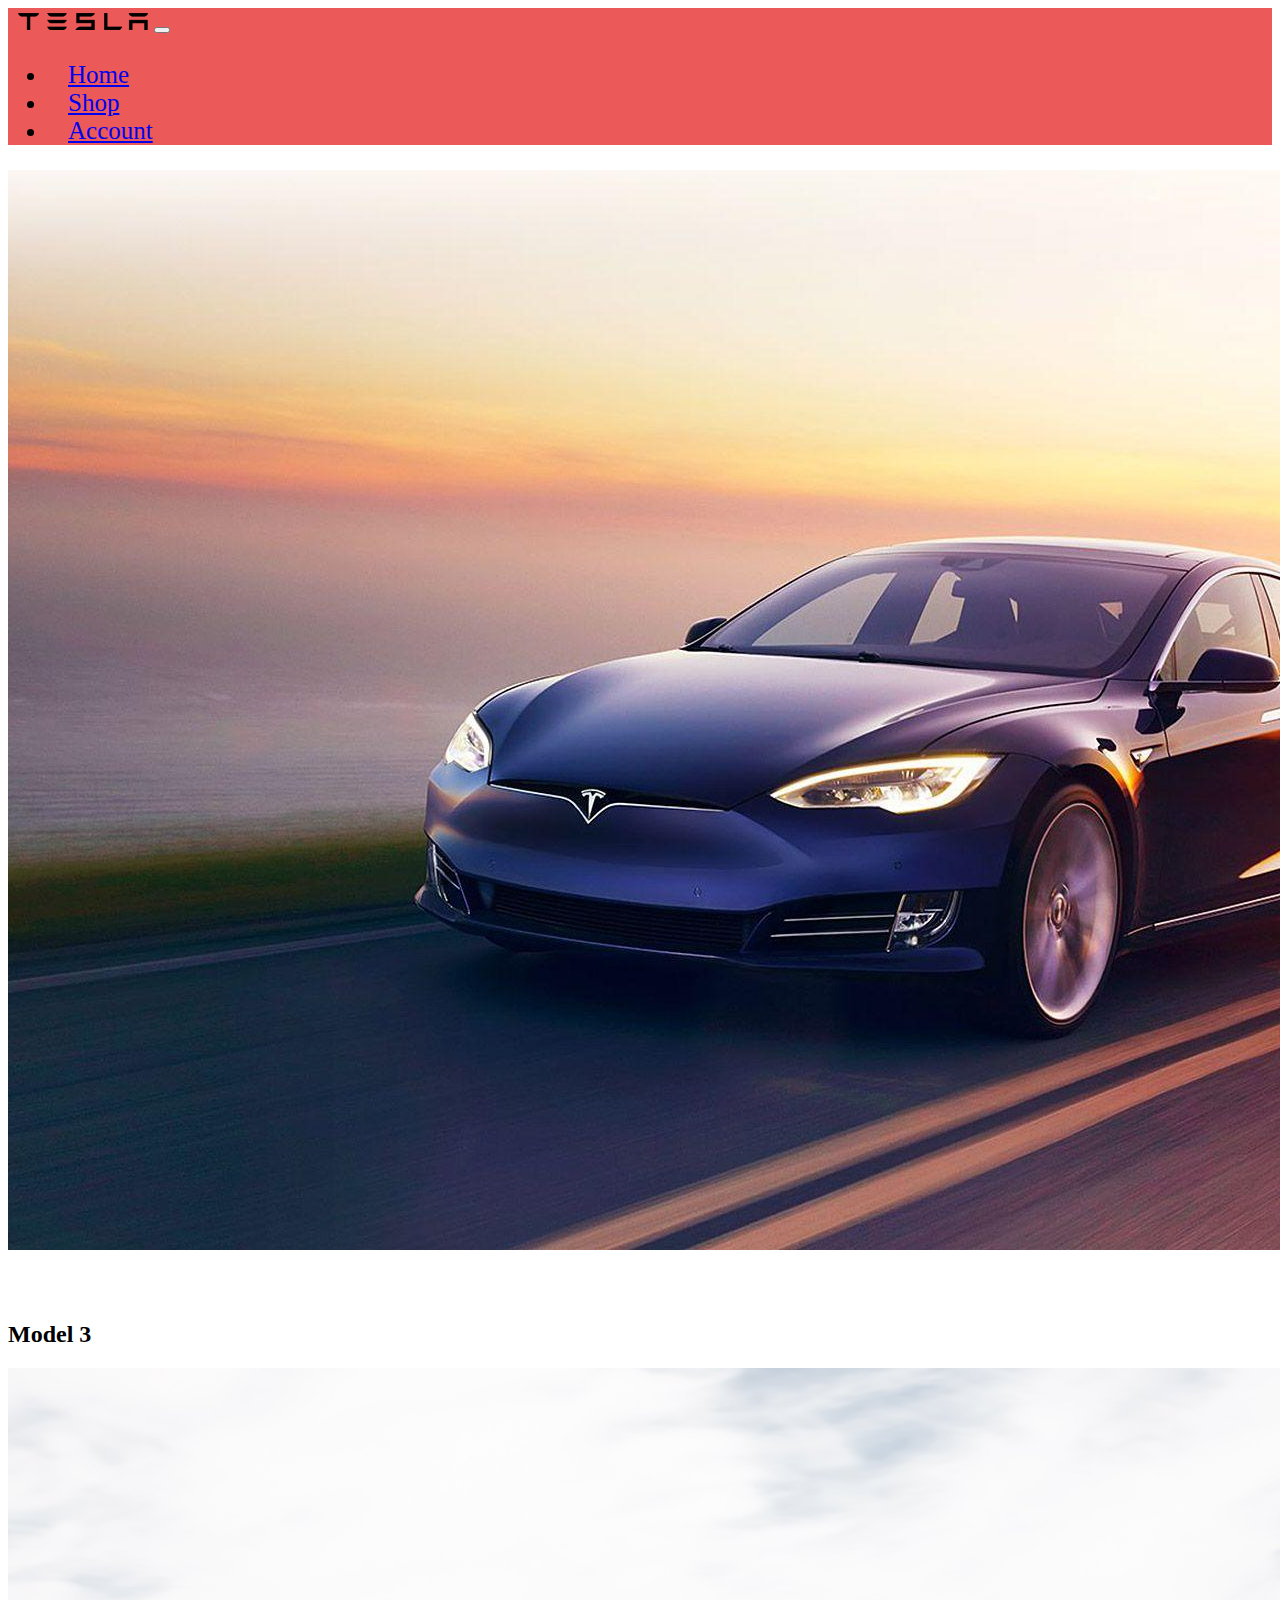
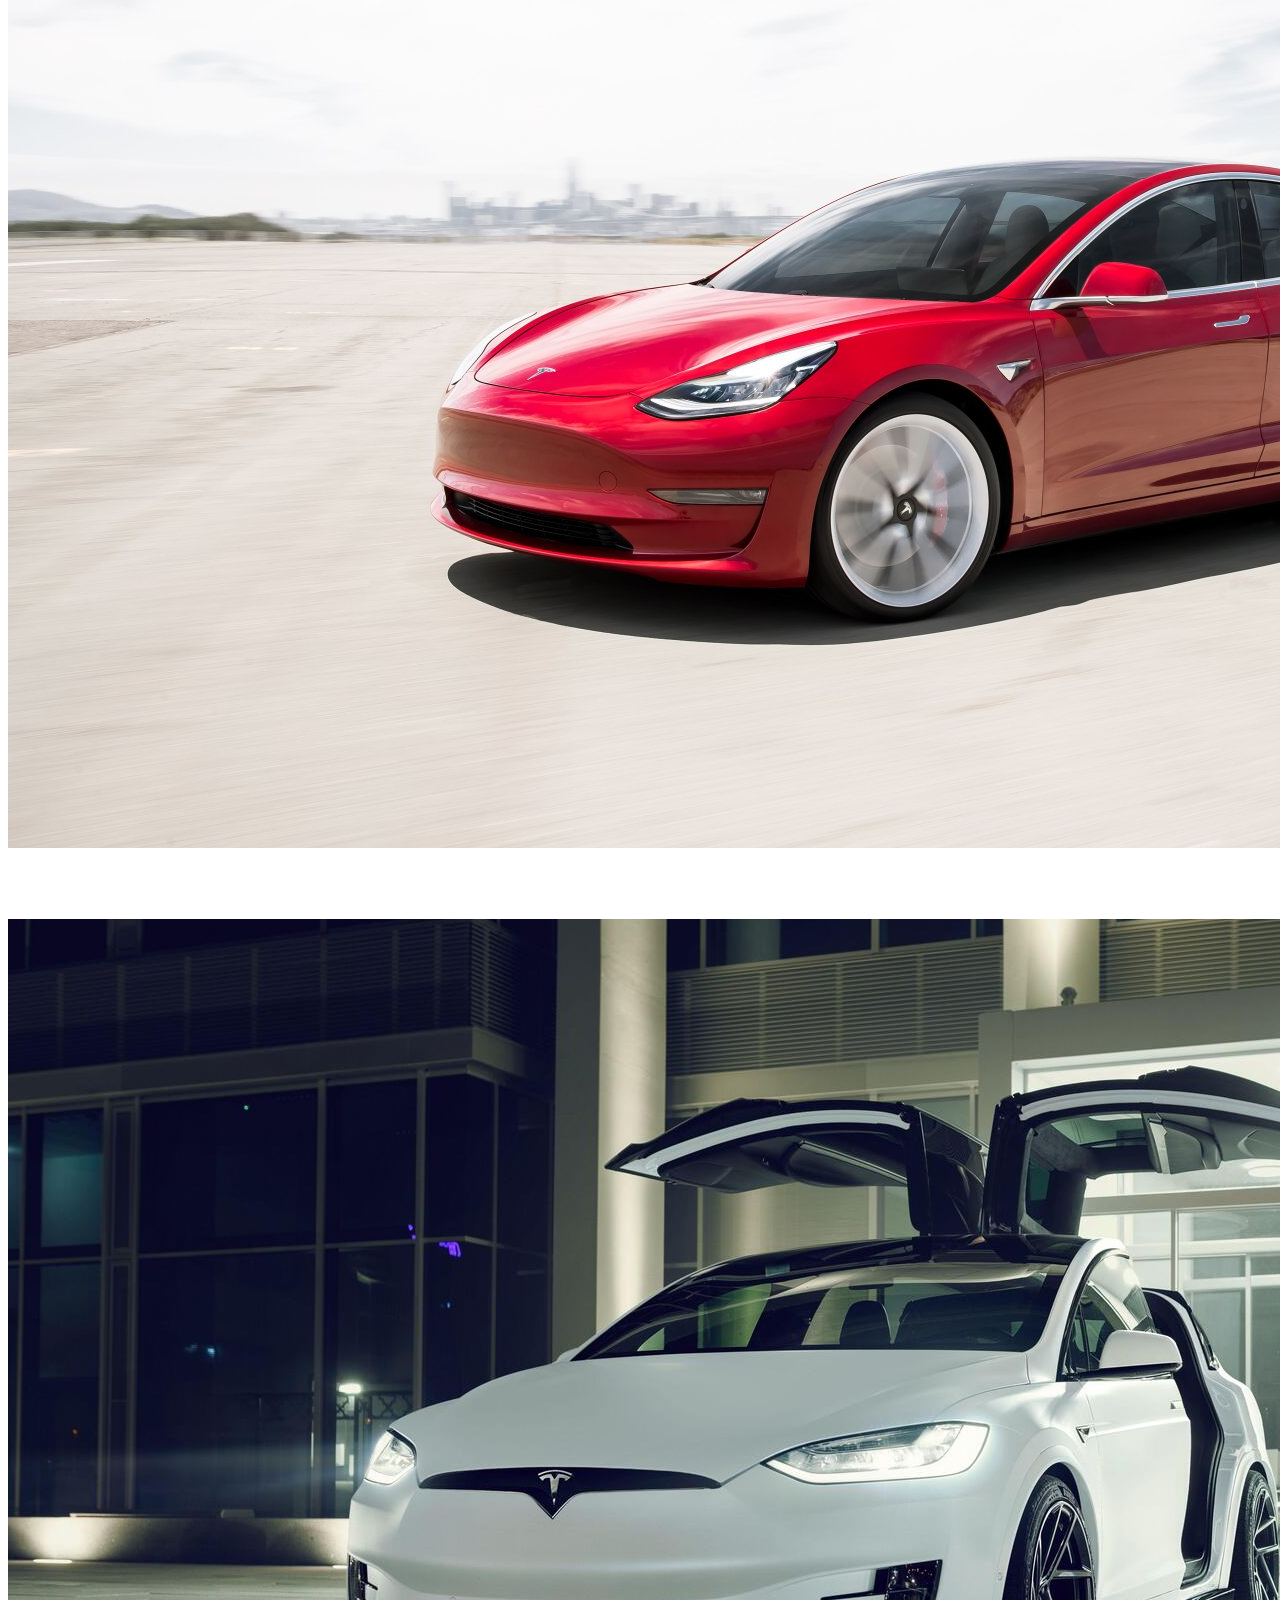
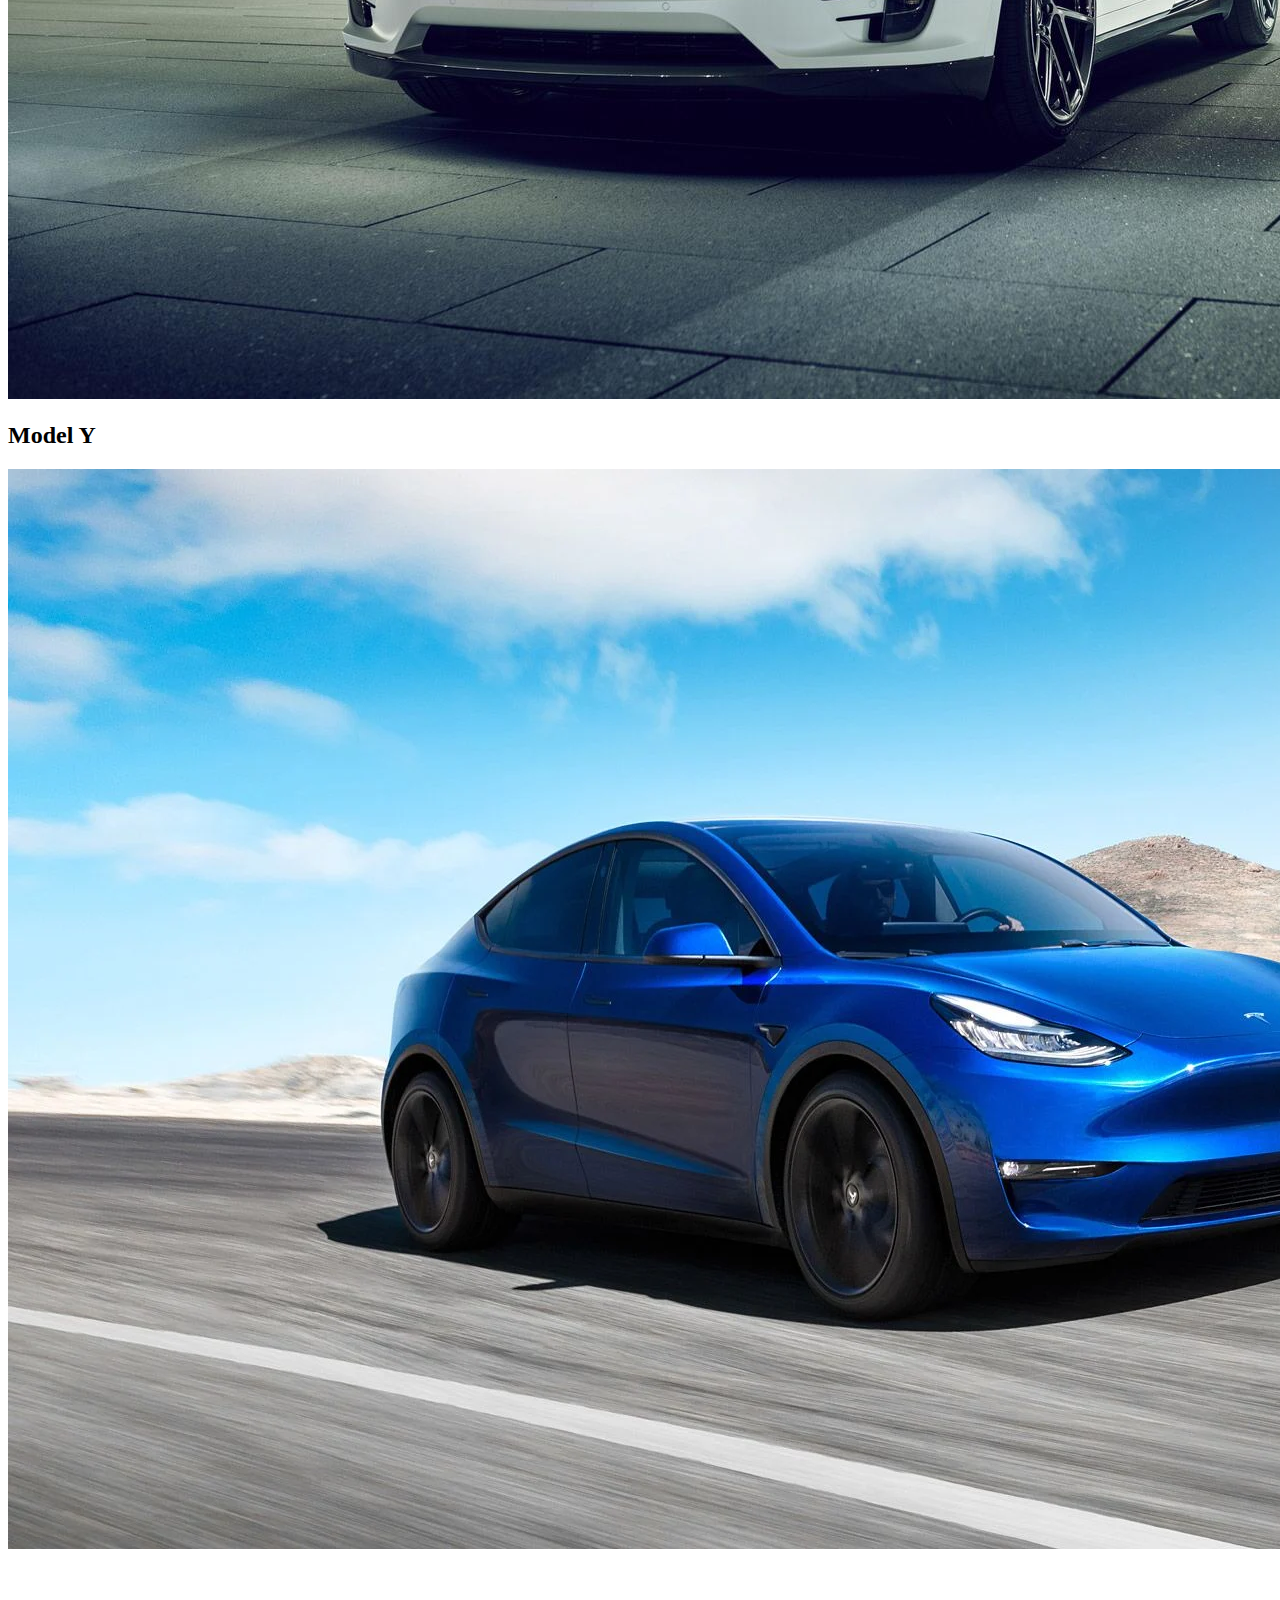
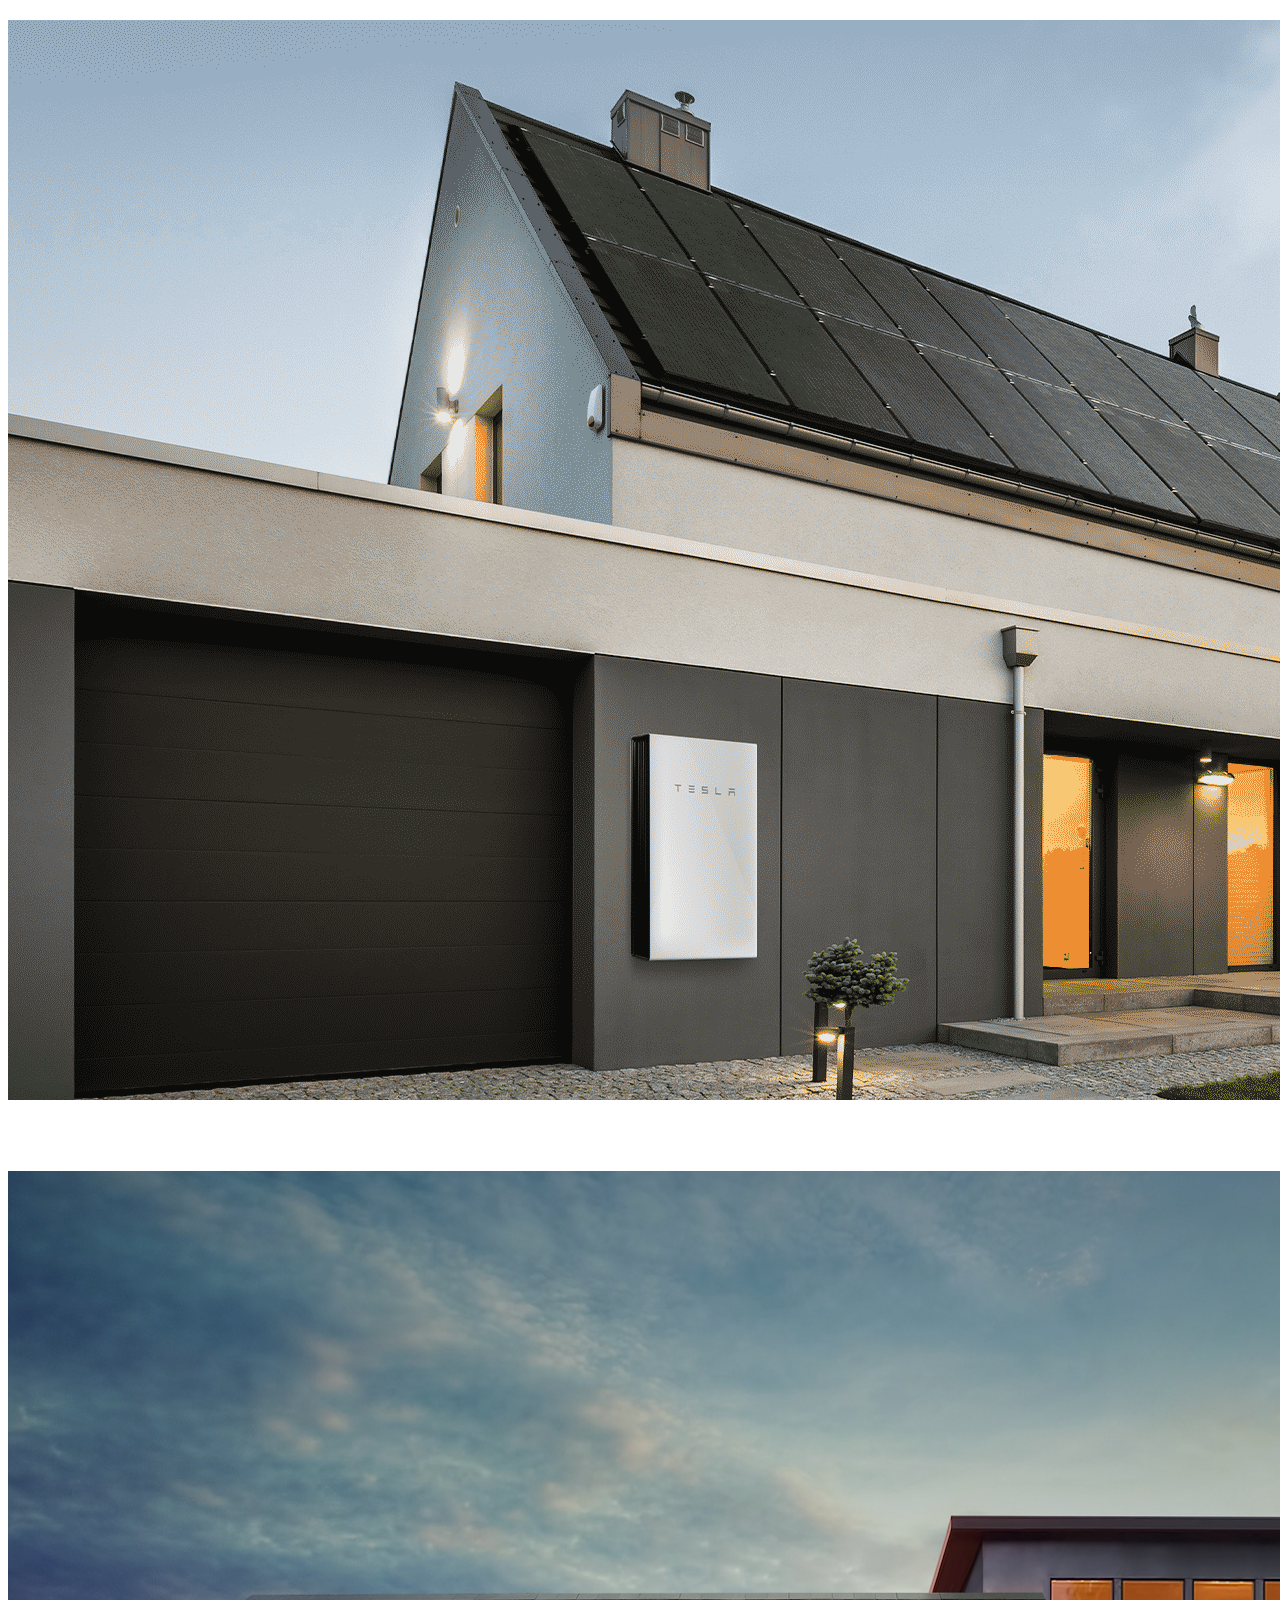
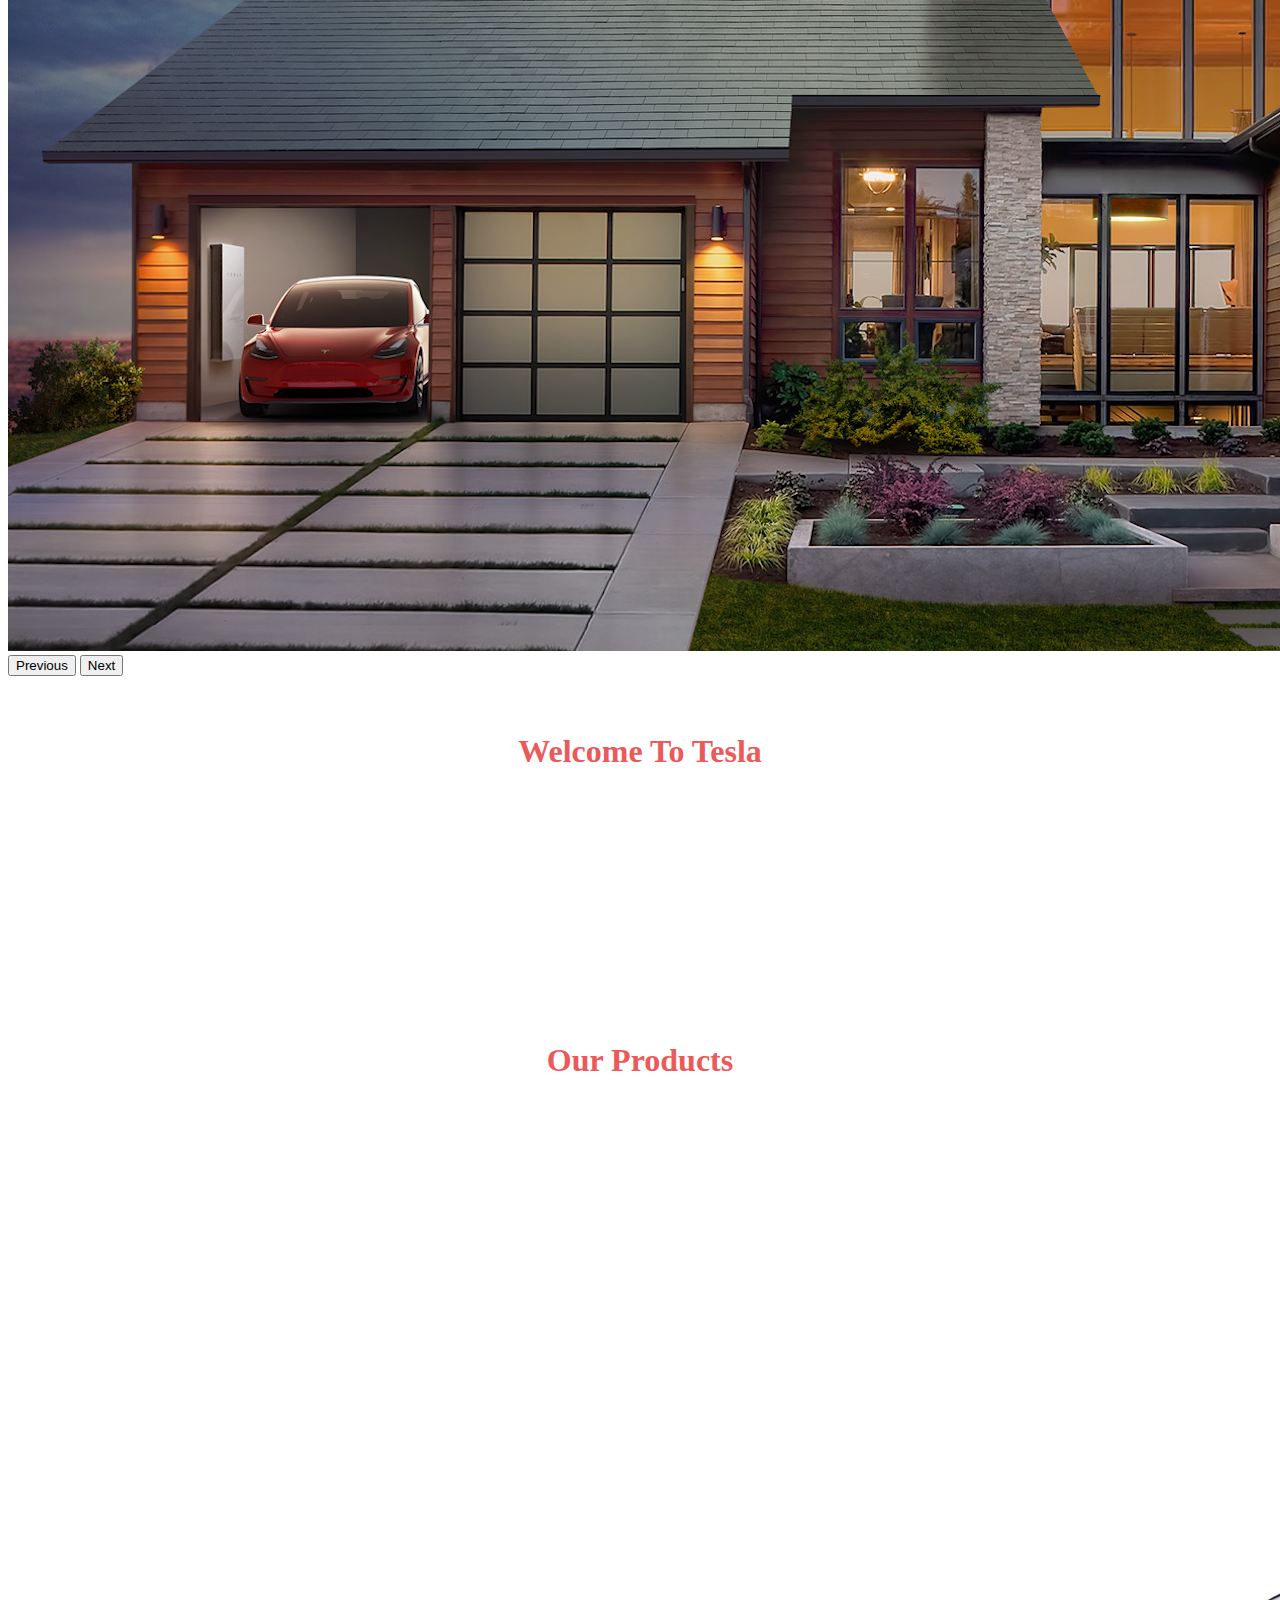
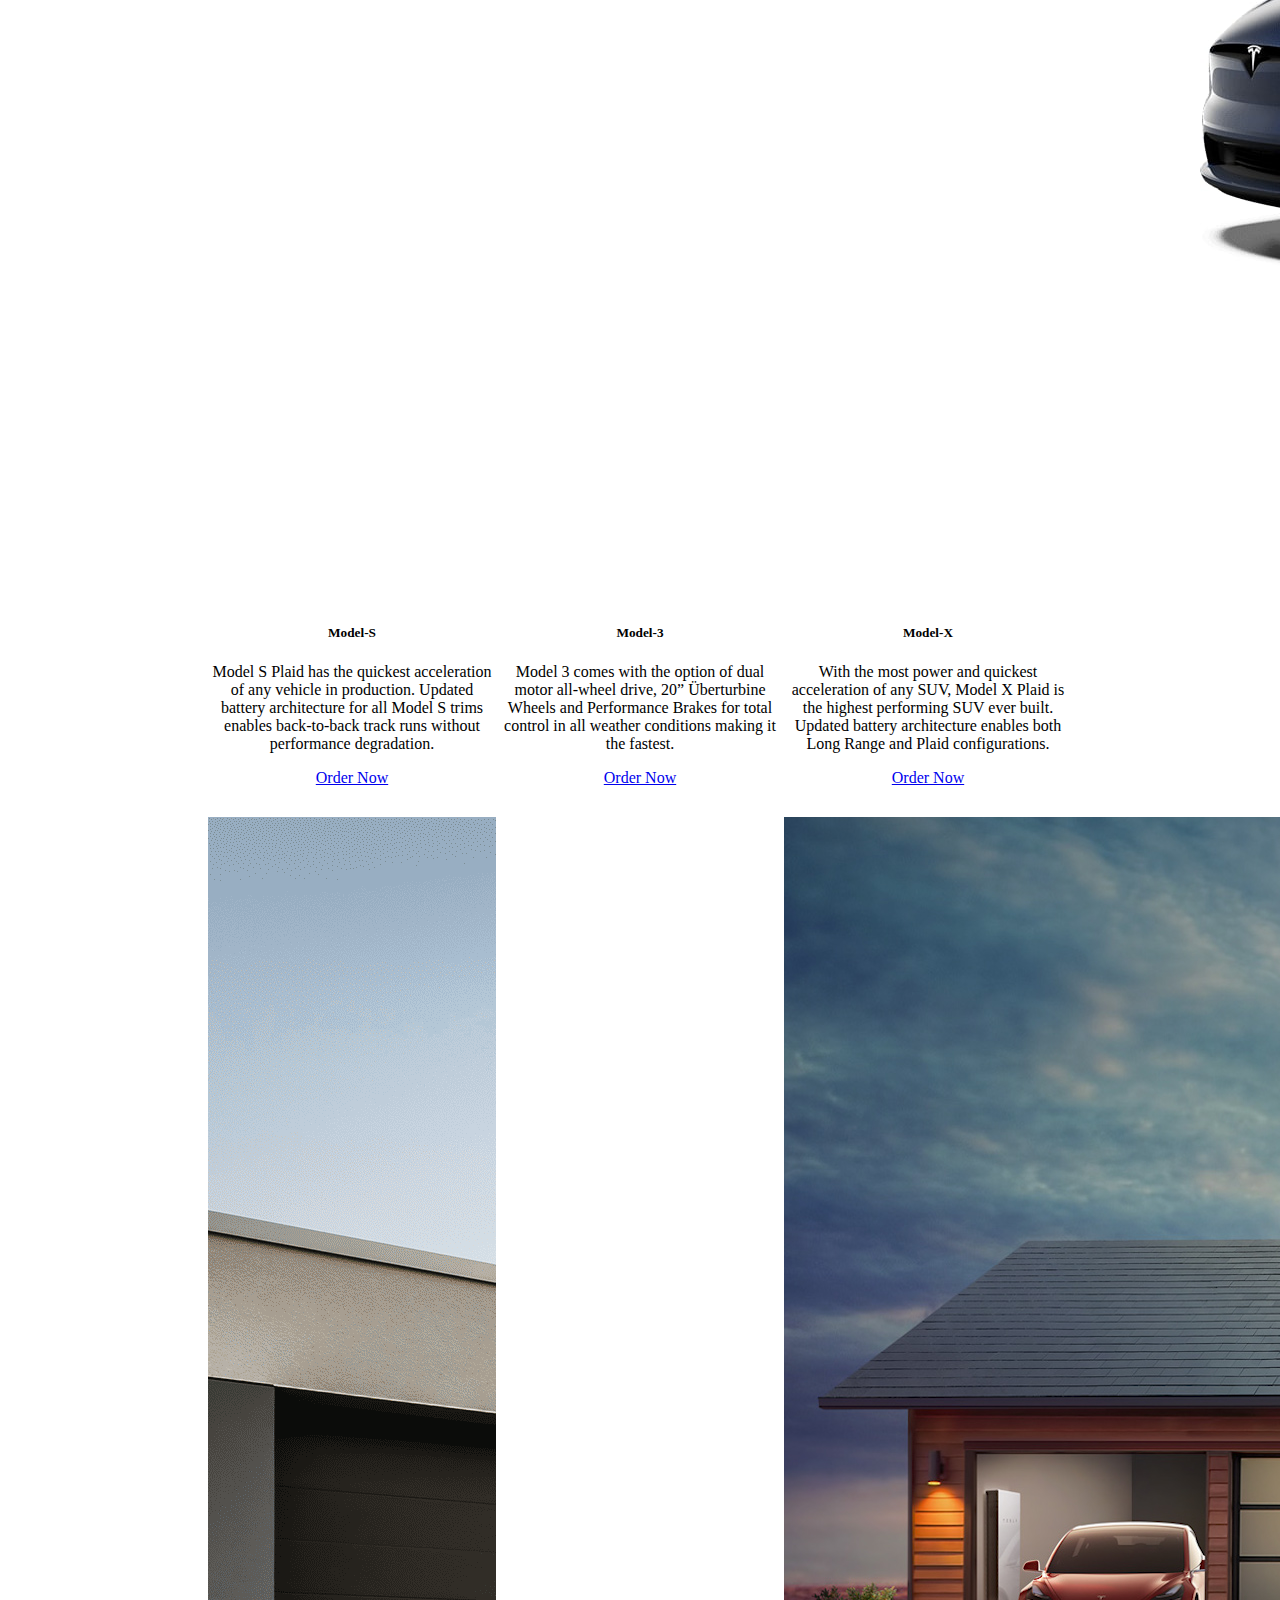
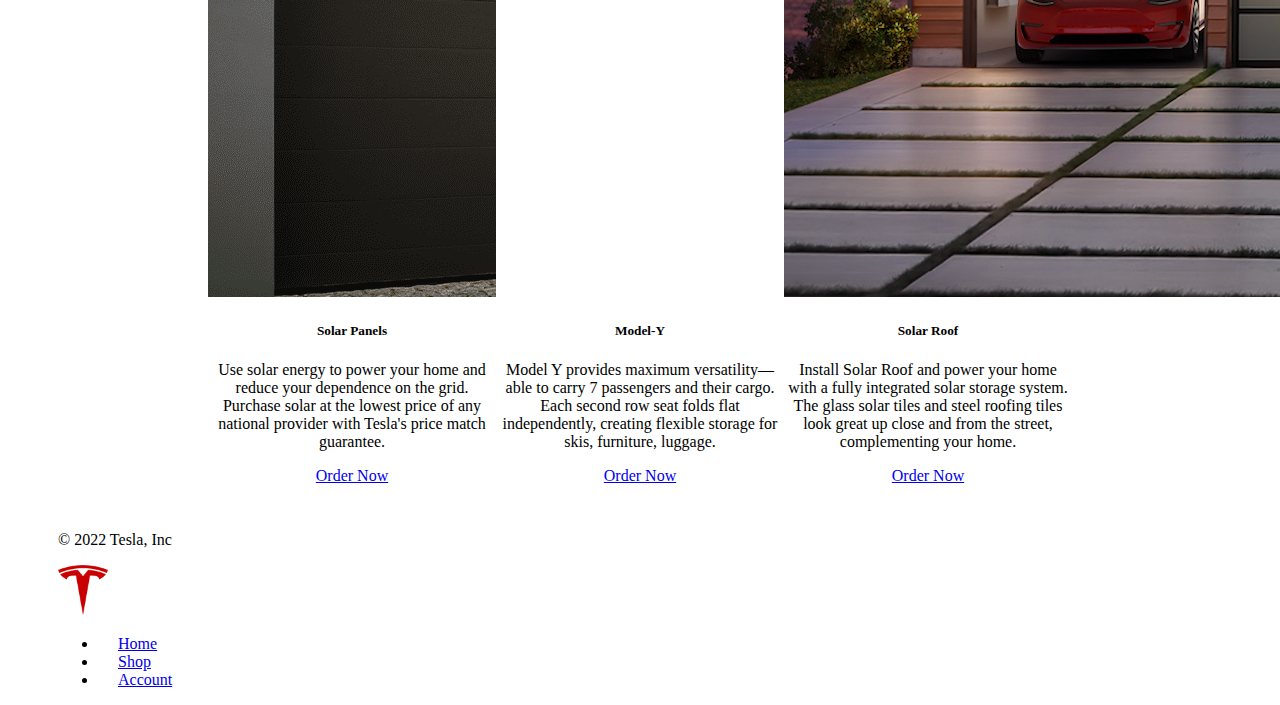
<file: index.html>
<!DOCTYPE html>
<html lang="en">
<head>
    <meta charset="UTF-8">
    <meta http-equiv="X-UA-Compatible" content="IE=edge">
    <meta name="viewport" content="width=device-width, initial-scale=1.0">
    <title>TESLA</title>
    <link rel="icon" href="favicon.png">
    <link href="https://cdn.jsdelivr.net/npm/bootstrap@5.2.2/dist/css/bootstrap.min.css" rel="stylesheet" integrity="sha384-Zenh87qX5JnK2Jl0vWa8Ck2rdkQ2Bzep5IDxbcnCeuOxjzrPF/et3URy9Bv1WTRi" crossorigin="anonymous">
    <link rel="stylesheet" href="https://cdnjs.cloudflare.com/ajax/libs/animate.css/4.1.1/animate.min.css"/>
    <link href="CSS/style.css" rel="stylesheet">
</head>
<body>
    <nav class="navbar navbar-expand-lg" style="background-color: rgb(235, 89, 89);">
        <div class="container">
            <a class="navbar-brand" href="index.html"><img src="Image/logo.png" width="130px" style="padding-left:10px"></a>
            <button class="navbar-toggler" type="button" data-bs-toggle="collapse" data-bs-target="#navbarSupportedContent" aria-controls="navbarSupportedContent" aria-expanded="false" aria-label="Toggle navigation">
            <span class="navbar-toggler-icon"></span>
            </button>
            <div class="collapse navbar-collapse" id="navbarSupportedContent">
                <ul class="navbar-nav me-auto">
                    <li class="nav-item">
                        <a class="nav-link" href="https://tesla.com" data-bs-toggle="collapse" data-bs-target=".navbar-collapse.show">Home</a>
                    </li>
                    <li class="nav-item">
                        <a class="nav-link" href="https://shop.tesla.com" data-bs-toggle="collapse" data-bs-target=".navbar-collapse.show">Shop</a>
                    </li>
                    <li class="nav-item">
                        <a class="nav-link" href="https://tesla.com/teslaaccount" data-bs-toggle="collapse" data-bs-target=".navbar-collapse.show">Account</a>
                    </li>
                </ul>
            </div>
        </div>
    </nav>
    <div id="carouselExampleControls" class="carousel slide carousel-fade" data-bs-ride="carousel">
        <div class="carousel-inner">
            <div class="carousel-item active">
                <img src="Image/S.jpg" class="d-block w-100" alt="Model S">
                <div class="carousel-caption d-none d-md-block">
                    <h2 style="color:white;">Model S</h2>
                </div>
            </div>
            <div class="carousel-item">
                <div class="carousel-caption d-none d-md-block">
                    <h2 style="color:black;">Model 3</h2>
                </div>
                <img src="Image/3.jpg" class="d-block w-100" alt="Model 3">                
            </div>
            <div class="carousel-item">
                <div class="carousel-caption d-none d-md-block">
                    <h2 style="color:white;">Model X</h2>
                </div>
                <img src="Image/X.jpg" class="d-block w-100" alt="Model X">
            </div>
            <div class="carousel-item">
                <div class="carousel-caption d-none d-md-block">
                    <h2 style="color:black;">Model Y</h2>
                </div>
                <img src="Image/Y.jpg" class="d-block w-100" alt="Model Y">                
            </div>
            <div class="carousel-item">
                <div class="carousel-caption d-none d-md-block">
                    <h2 style="color:white;">Solar Panels</h2>
                </div>
                <img src="Image/SP.jpg" class="d-block w-100" alt="Solar Panels">                
            </div>
            <div class="carousel-item">
                <div class="carousel-caption d-none d-md-block">
                    <h2 style="color:white;">Solar Roof</h2>
                </div>
                <img src="Image/SR.jpg" class="d-block w-100" alt="Solar Roof">                
            </div>
        </div>
        <button class="carousel-control-prev" type="button" data-bs-target="#carouselExampleControls" data-bs-slide="prev">
            <span class="carousel-control-prev-icon" aria-hidden="true"></span>
            <span class="visually-hidden">Previous</span>
        </button>
        <button class="carousel-control-next" type="button" data-bs-target="#carouselExampleControls" data-bs-slide="next">
            <span class="carousel-control-next-icon" aria-hidden="true"></span>
            <span class="visually-hidden">Next</span>
        </button>
    </div>
    <div class="backdrop">
        <div class="Intro">
            <br>
            <br>
            <h1 class="animate__animated animate__flash" style="color:rgb(235, 89, 89)">Welcome To Tesla</h1>
            <br>
            <div class="Content">
                <p>We are an American multinational automotive and clean energy company headquartered in Austin, Texas. Tesla designs and manufactures electric vehicles, battery energy storage from home to grid-scale, solar panels and solar roof tiles, and related products and services.</p>
            </div>
            <br>
            <br>
        </div>
        <div class="container2">
            <h1 style="color:rgb(235, 89, 89); text-align: center;">Our Products</h1>
            <br>
            <div class="row">
                <div class="col">
                    <div class="card text-bg-dark mb-3 border-danger" style="width: 18rem;">
                        <img src="Image/Model-S.jpg" class="card-img-top" alt="Model-S">
                        <div class="card-body">
                        <h5 class="card-title" style="text-align: center;">Model-S</h5>
                        <p class="card-text">Model S Plaid has the quickest acceleration of any vehicle in production. Updated battery architecture for all Model S trims enables back-to-back track runs without performance degradation.</p>
                        <a href="https://www.tesla.com/models/design#overview" class="btn btn-danger">Order Now</a>
                        </div>
                    </div>
                </div>
                <div class="col">
                    <div class="card text-bg-dark mb-3 border-danger" style="width: 18rem;">
                        <img src="Image/Model-3.jpg" class="card-img-top" alt="Model-3">
                        <div class="card-body">
                        <h5 class="card-title" style="text-align: center;">Model-3</h5>
                        <p class="card-text">Model 3 comes with the option of dual motor all-wheel drive, 20” Überturbine Wheels and Performance Brakes for total control in all weather conditions making it the fastest.</p>
                        <a href="https://www.tesla.com/model3/design#overview" class="btn btn-danger">Order Now</a>
                        </div>
                    </div>
                </div>
                <div class="col">
                    <div class="card text-bg-dark mb-3 border-danger" style="width: 18rem;">
                        <img src="Image/Model-X.jpg" class="card-img-top" alt="Model-X">
                        <div class="card-body">
                        <h5 class="card-title" style="text-align: center;">Model-X</h5>
                        <p class="card-text">With the most power and quickest acceleration of any SUV, Model X Plaid is the highest performing SUV ever built. Updated battery architecture enables both Long Range and Plaid configurations.</p>
                        <a href="https://www.tesla.com/modelx/design#overview" class="btn btn-danger">Order Now</a>
                        </div>
                    </div>
                </div>
            </div>
            <div class="row">
                <div class="col">
                    <div class="card text-bg-dark mb-3 border-danger" style="width: 18rem;">
                        <img src="Image/SP.jpg" class="card-img-top" alt="Solar Panels">
                        <div class="card-body">
                        <h5 class="card-title" style="text-align: center;">Solar Panels</h5>
                        <p class="card-text">Use solar energy to power your home and reduce your dependence on the grid. Purchase solar at the lowest price of any national provider with Tesla's price match guarantee.</p>
                        <a href="https://www.tesla.com/energy/design" class="btn btn-danger">Order Now</a>
                        </div>
                    </div>
                </div>
                <div class="col">
                    <div class="card text-bg-dark mb-3 border-danger" style="width: 18rem;">
                        <img src="Image/Model-Y.jpg" class="card-img-top" alt="Model-Y">
                        <div class="card-body">
                        <h5 class="card-title" style="text-align: center;">Model-Y</h5>
                        <p class="card-text">Model Y provides maximum versatility—able to carry 7 passengers and their cargo. Each second row seat folds flat independently, creating flexible storage for skis, furniture, luggage. </p>
                        <a href="https://www.tesla.com/modely/design#overview" class="btn btn-danger">Order Now</a>
                        </div>
                    </div>
                </div>
                <div class="col">
                    <div class="card text-bg-dark mb-3 border-danger" style="width: 18rem;">
                        <img src="Image/SR.jpg" class="card-img-top" alt="Solar Roof">
                        <div class="card-body">
                        <h5 class="card-title" style="text-align: center;">Solar Roof</h5>
                        <p class="card-text">Install Solar Roof and power your home with a fully integrated solar storage system. The glass solar tiles and steel roofing tiles look great up close and from the street, complementing your home.</p>
                        <a href="https://www.tesla.com/energy/design" class="btn btn-danger">Order Now</a>
                        </div>
                    </div>
                </div>
            </div>
        </div>
    </div>
    <div class="footer bg-dark">
        <footer class="d-flex flex-wrap justify-content-between align-items-center py-3 my-4 border-top">
            <p class="col-md-4 mb-0 text-muted">© 2022 Tesla, Inc</p>
        
            <a href="https://www.tesla.com" class="col-md-4 d-flex align-items-center justify-content-center mb-3 mb-md-0 me-md-auto link-dark text-decoration-none">
              <img src="Image/favicon.png" width="50px">
            </a>
        
            <ul class="nav col-md-4 justify-content-end">
              <li class="nav-item"><a href="https://tesla.com" class="nav-link px-2 text-muted">Home</a></li>
              <li class="nav-item"><a href="https://shop.tesla.com" class="nav-link px-2 text-muted">Shop</a></li>
              <li class="nav-item"><a href="https://tesla.com/teslaaccount" class="nav-link px-2 text-muted">Account</a></li>
            </ul>
          </footer>
    </div>
    <script src="https://cdn.jsdelivr.net/npm/bootstrap@5.2.2/dist/js/bootstrap.bundle.min.js" integrity="sha384-OERcA2EqjJCMA+/3y+gxIOqMEjwtxJY7qPCqsdltbNJuaOe923+mo//f6V8Qbsw3" crossorigin="anonymous"></script>
</body>
</html>
</file>
<file: CSS/style.css>
.navbar{
    font-size: 25px;
    font-family: 'Calibri';
}
.nav-item{
    padding-right: 5px;
    padding-left: 20px;
}
.nav-link:visited{
    color:black;
}
.nav-link:hover{
    color:white;
}
.backdrop{
    background-image: url('https://tesla-cdn.thron.com/delivery/public/image/tesla/649c549e-12b4-40c6-9294-7e996b8d3ccb/bvlatuR/std/4096x3071/Model-S-Specs-Hero-Desktop-LHD');
    background-repeat: no-repeat;
    background-attachment: fixed;
    background-size: 100% 100%;
}
.Intro{
    display: flex;
    justify-content: center;
    align-items: center;
    text-align: center;
    flex-direction: column;
    color: white;
}
.Content{
    width: 50vw;
    text-align: center;
    font-size: 1.75vw;
}
.h1{
    font-size: 9vw;
}
.container2{
    display: flex;
    flex-direction: column;
    align-items: center;
    justify-content: center;
}
.row{
    width: 50vw;
    display: flex;
    align-items: center;
    justify-content: center;
}
.col{
    display:flex;
    justify-content: center;
    align-items: center;
    padding-bottom: 30px;
}
.card{
    text-align: center;
    align-items: center;
}
.footer{
    padding-left: 50px;
    padding-right: 50px;
    padding-bottom: 0px !important;
    margin-bottom: 0px !important;
}
</file>
